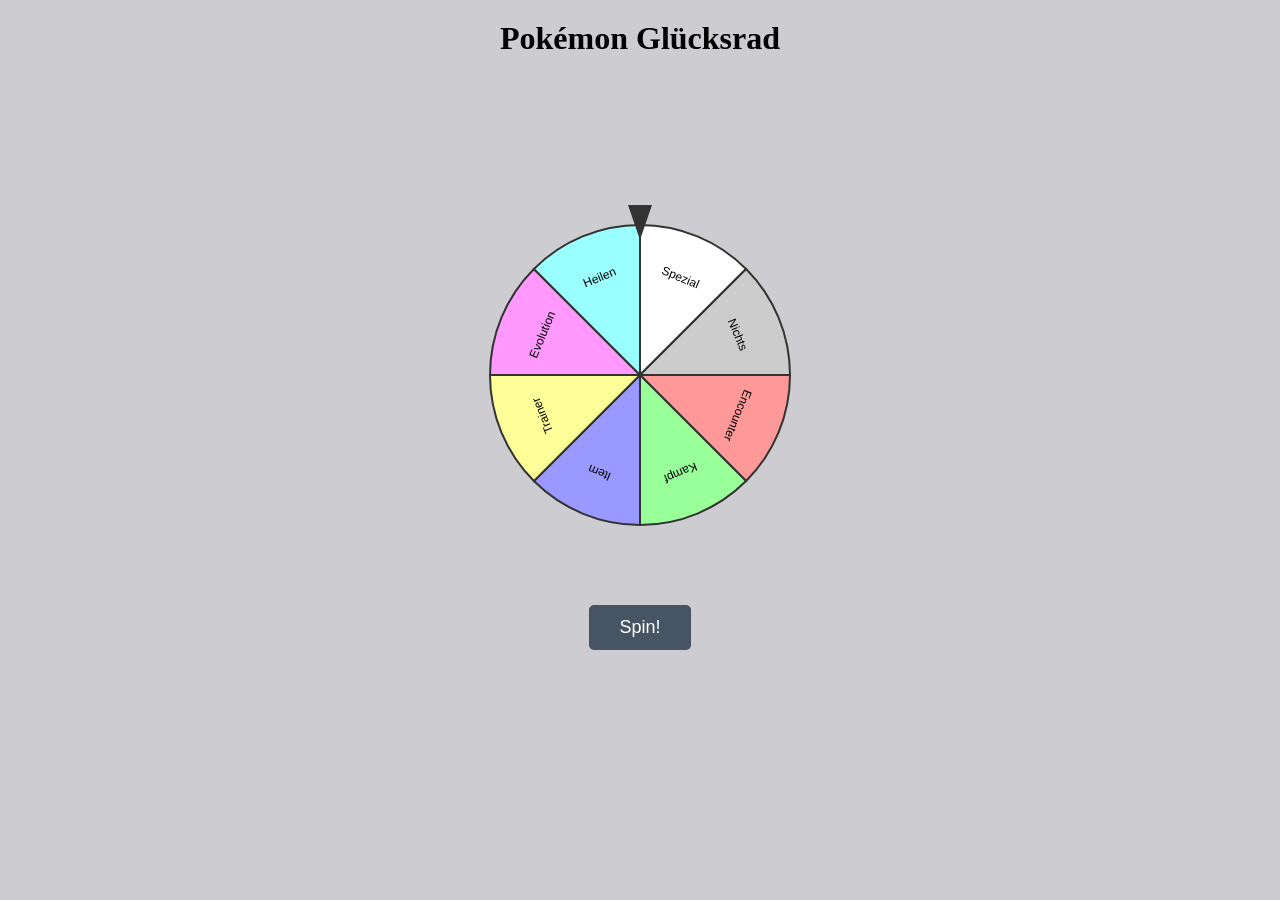
<file: index.html>
<!DOCTYPE html>
<html lang="de">
<head>
    <meta charset="UTF-8">
    <meta name="viewport" content="width=device-width, initial-scale=1.0">
    <title>Pokémon Glücksrad Spiel</title>
    <link rel="stylesheet" href="style.css">
</head>
<body>
    <h1>Pokémon Glücksrad</h1>
    <canvas id="wheelCanvas" width="400" height="400"></canvas>
    <button id="spinbutton">Spin!</button>
    
    <script type="module" src="script.js"></script>
</body>
</html>
</file>
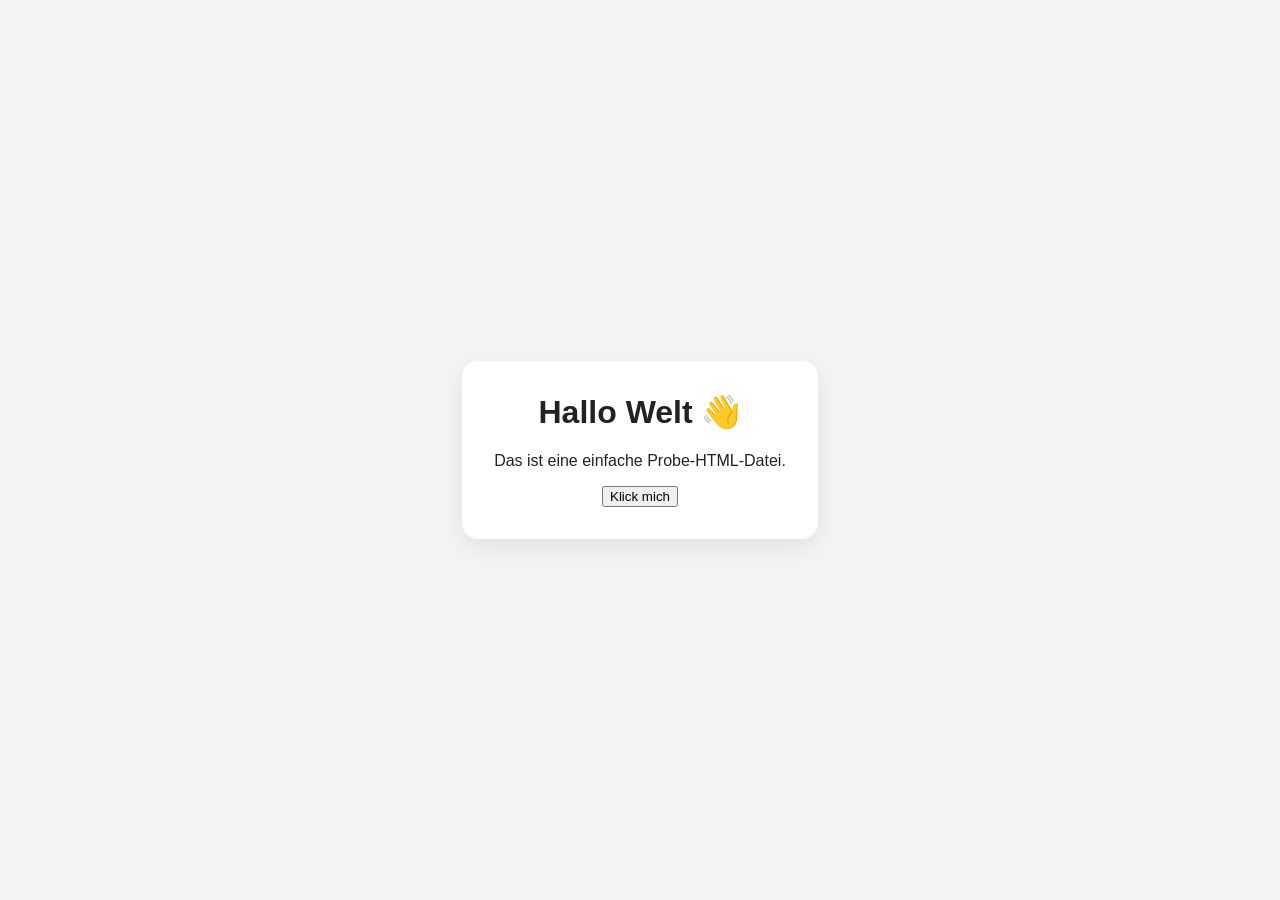
<file: templates/index.html>
<!DOCTYPE html>
<html lang="de">
<head>
  <meta charset="UTF-8" />
  <meta name="viewport" content="width=device-width, initial-scale=1.0" />
  <title>Probe HTML</title>
  <style>
    body {
      font-family: Arial, sans-serif;
      background: #f4f4f4;
      color: #222;
      display: flex;
      align-items: center;
      justify-content: center;
      min-height: 100vh;
      margin: 0;
    }
    .box {
      background: white;
      padding: 2rem;
      border-radius: 16px;
      box-shadow: 0 8px 24px rgba(0,0,0,0.08);
      text-align: center;
      max-width: 500px;
    }
    h1 { margin-top: 0; }
  </style>
</head>
<body>
  <div class="box">
    <h1>Hallo Welt 👋</h1>
    <p>Das ist eine einfache Probe-HTML-Datei.</p>
    <button onclick="alert('Button funktioniert!')">Klick mich</button>
  </div>
</body>
</html>
</file>
<file: style.css>
* {
    margin: 0;
    padding: 0;
    box-sizing: border-box;
}

body {
    height: 100vh;
    display: flex;
    flex-direction: column;
    justify-content: flex-end;
    align-items: center;
    background-color: rgb(204, 204, 209);    gap: 30px;    padding-bottom: 250px;
}

h1 {
    position: absolute;
    top: 20px;
    left: 50%;
    transform: translateX(-50%);
}

#spinbutton {
    padding: 12px 30px;
    font-size: 18px;
    background-color: #465463;
    color: white;
    border: none;
    border-radius: 5px;
    cursor: pointer;
    transition: background-color 0.3s ease;
}

#spinbutton:hover {
    background-color: #0056b3;
}

#spinbutton:active {
    background-color: #004085;
}
</file>
